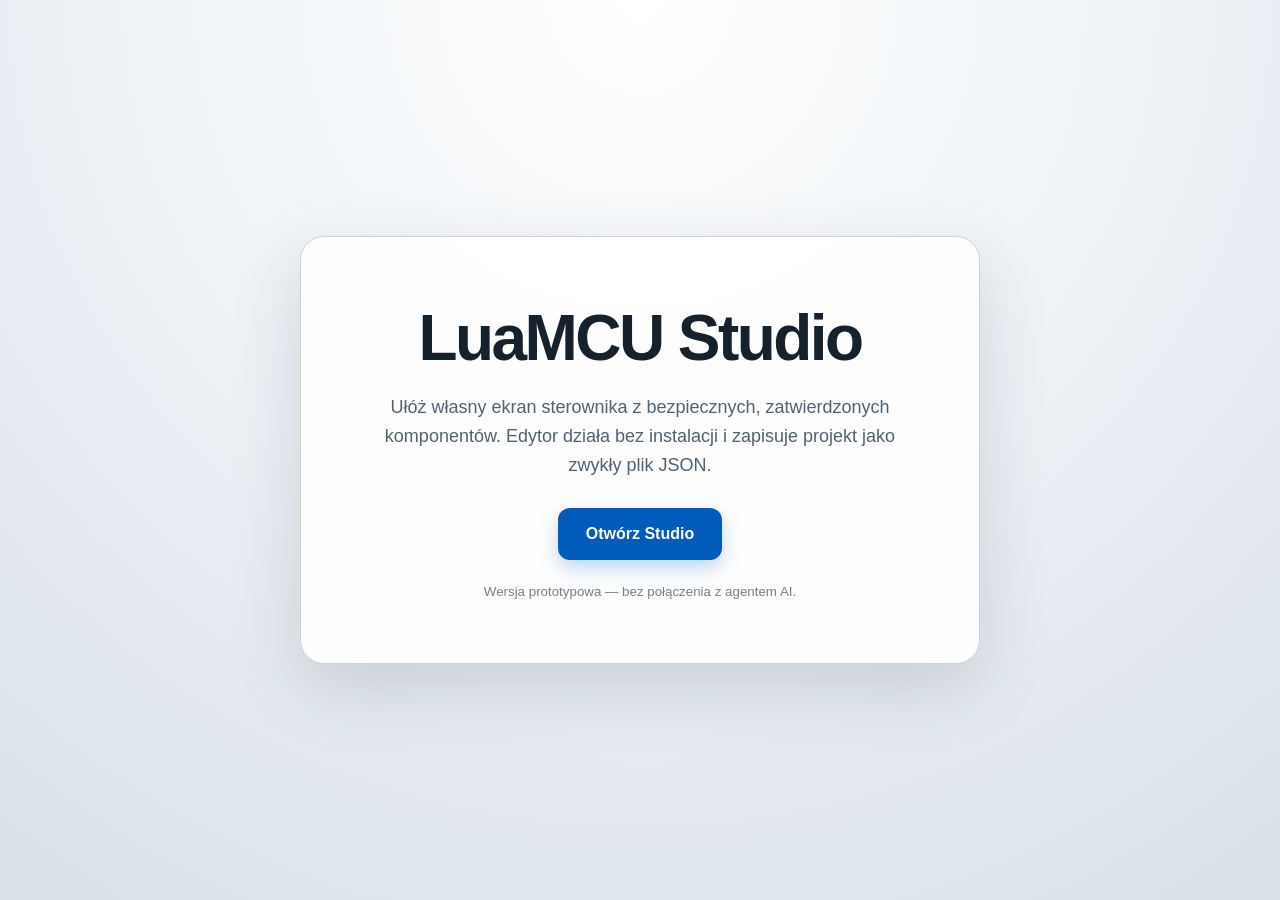
<file: index.html>
<!DOCTYPE html>
<html lang="pl">
<head>
  <meta charset="UTF-8">
  <meta name="viewport" content="width=device-width, initial-scale=1">
  <title>LuaMCU Studio</title>
  <style>
    :root {
      color-scheme: light;
      font-family: "Segoe UI", sans-serif;
      background: #e8edf2;
      color: #17212b;
    }

    * { box-sizing: border-box; }

    body {
      display: grid;
      min-height: 100vh;
      margin: 0;
      place-items: center;
      padding: 24px;
      background:
        radial-gradient(circle at top, #fff 0, #edf2f6 48%, #d8e0e8 100%);
    }

    main {
      width: min(680px, 100%);
      padding: clamp(32px, 6vw, 64px);
      border: 1px solid #c8d1da;
      border-radius: 24px;
      background: rgba(255, 255, 255, .94);
      box-shadow: 0 24px 70px rgba(37, 52, 65, .16);
      text-align: center;
    }

    h1 {
      margin: 0 0 18px;
      font-size: clamp(36px, 8vw, 64px);
      letter-spacing: -.04em;
    }

    p {
      margin: 0 auto 28px;
      max-width: 520px;
      color: #526170;
      font-size: 18px;
      line-height: 1.6;
    }

    a {
      display: inline-flex;
      min-height: 52px;
      align-items: center;
      justify-content: center;
      padding: 0 28px;
      border-radius: 12px;
      background: #005bbb;
      color: #fff;
      font-weight: 700;
      text-decoration: none;
      box-shadow: 0 8px 20px rgba(0, 91, 187, .25);
    }

    small {
      display: block;
      margin-top: 24px;
      color: #74808b;
    }
  </style>
</head>
<body>
  <main>
    <h1>LuaMCU Studio</h1>
    <p>
      Ułóż własny ekran sterownika z bezpiecznych, zatwierdzonych komponentów.
      Edytor działa bez instalacji i zapisuje projekt jako zwykły plik JSON.
    </p>
    <a href="studio/">Otwórz Studio</a>
    <small>Wersja prototypowa — bez połączenia z agentem AI.</small>
  </main>
</body>
</html>
</file>
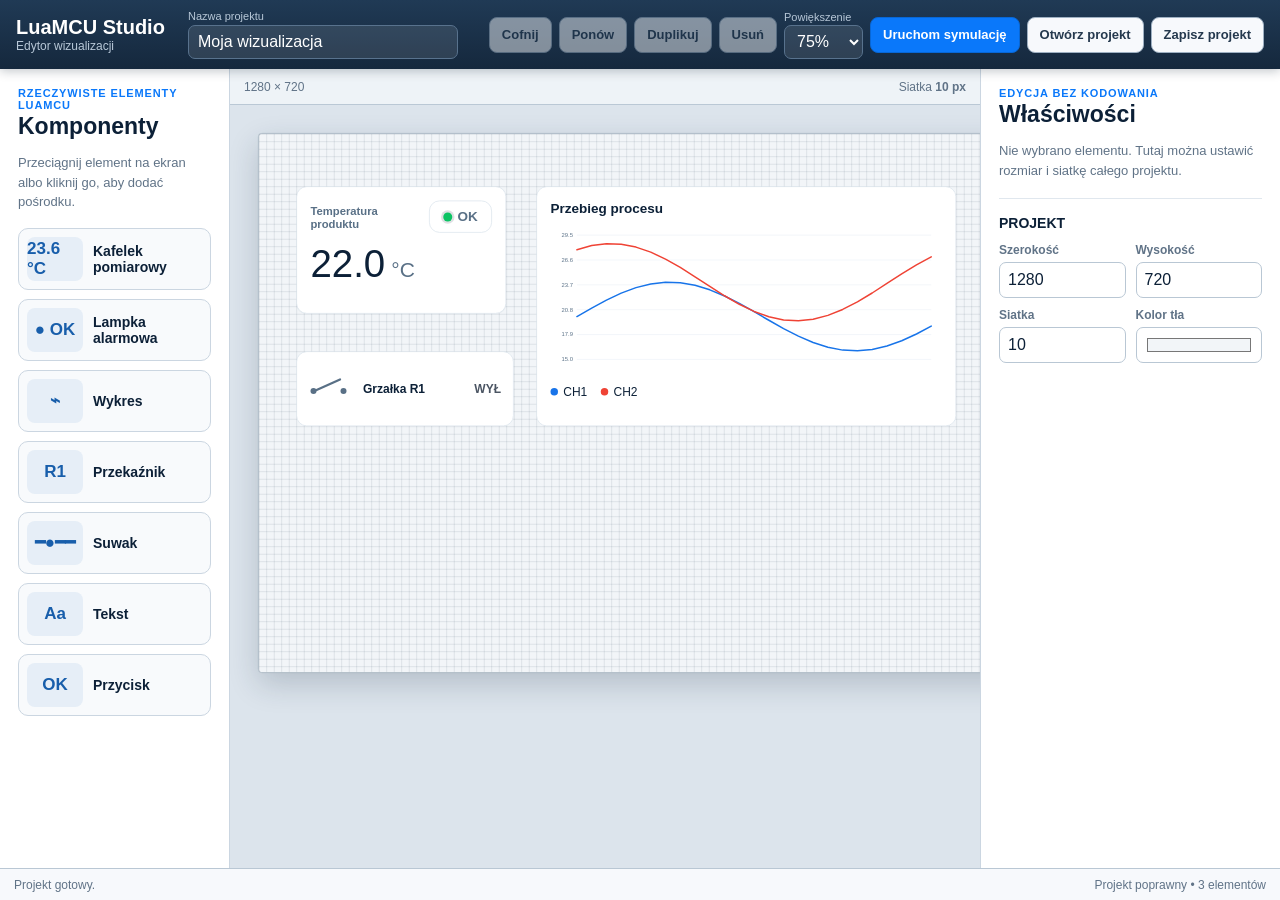
<file: studio/index.html>
<!DOCTYPE html>
<html lang="pl">
<head>
  <meta charset="UTF-8">
  <meta name="viewport" content="width=device-width, initial-scale=1.0">
  <title>LuaMCU Studio — edytor wizualizacji</title>
  <link rel="stylesheet" href="../library/LUAMCU.CSS">
  <link rel="stylesheet" href="studio.css">
  <script src="../library/LUAMCU.JS" defer></script>
  <script src="contract.js" defer></script>
  <script src="studio.js" defer></script>
</head>
<body>
  <header class="studio-header">
    <div class="studio-brand">
      <strong>LuaMCU Studio</strong>
      <span>Edytor wizualizacji</span>
    </div>
    <label class="project-name">
      <span>Nazwa projektu</span>
      <input id="projectName" maxlength="80" value="Moja wizualizacja">
    </label>
    <div class="toolbar" aria-label="Narzędzia projektu">
      <button id="undoButton" type="button" title="Cofnij (Ctrl+Z)">Cofnij</button>
      <button id="redoButton" type="button" title="Ponów (Ctrl+Y)">Ponów</button>
      <button id="duplicateButton" type="button" disabled>Duplikuj</button>
      <button id="deleteButton" type="button" class="danger" disabled>Usuń</button>
      <label class="zoom-control">
        <span>Powiększenie</span>
        <select id="zoomSelect">
          <option value="0.5">50%</option>
          <option value="0.75" selected>75%</option>
          <option value="1">100%</option>
        </select>
      </label>
      <button id="simulationButton" type="button" class="primary">Uruchom symulację</button>
      <button id="openButton" type="button">Otwórz projekt</button>
      <button id="saveButton" type="button">Zapisz projekt</button>
      <input id="projectFile" type="file" accept=".json,application/json" hidden>
    </div>
  </header>

  <main class="studio-layout">
    <aside class="palette-panel" aria-label="Paleta komponentów">
      <div class="panel-heading">
        <p>Rzeczywiste elementy LuaMCU</p>
        <h1>Komponenty</h1>
      </div>
      <p class="panel-help">
        Przeciągnij element na ekran albo kliknij go, aby dodać pośrodku.
      </p>
      <div id="componentPalette" class="component-palette"></div>
    </aside>

    <section class="canvas-panel" aria-label="Obszar projektu">
      <div class="canvas-ruler">
        <span id="canvasSizeLabel">1280 × 720</span>
        <span>Siatka <strong id="gridSizeLabel">10 px</strong></span>
      </div>
      <div id="canvasViewport" class="canvas-viewport">
        <div id="canvasSizer" class="canvas-sizer">
          <div id="studioCanvas" class="studio-canvas"
               role="application"
               aria-label="Płótno wizualizacji LuaMCU"></div>
        </div>
      </div>
    </section>

    <aside class="properties-panel" aria-label="Właściwości">
      <div class="panel-heading">
        <p>Edycja bez kodowania</p>
        <h2>Właściwości</h2>
      </div>
      <div id="propertiesContent"></div>
    </aside>
  </main>

  <footer class="studio-footer">
    <span id="studioStatus" role="status">Projekt gotowy.</span>
    <span id="validationStatus">Projekt poprawny</span>
  </footer>
</body>
</html>
</file>
<file: library/LUAMCU.CSS>
:root {
  --luamcu-bg: #f2f5f8;
  --luamcu-surface: #ffffff;
  --luamcu-border: #dbe4ed;
  --luamcu-text: #0c2037;
  --luamcu-muted: #597086;
  --luamcu-ok: #0bc363;
  --luamcu-lo: #1874e9;
  --luamcu-hi: #ef4335;
  --luamcu-off: #4b5563;
  --luamcu-accent: #1874e9;
  --luamcu-series-1: #1874e9;
  --luamcu-series-2: #ef4335;
  --luamcu-series-3: #16a05d;
  --luamcu-series-4: #9b59b6;
  --luamcu-series-5: #ef9000;
  --luamcu-series-6: #00a6a6;
  --luamcu-series-7: #d35400;
  --luamcu-series-8: #50657a;
  color-scheme: light;
}

.luamcu-measurement,
.luamcu-chart,
.luamcu-slider,
.luamcu-relay {
  box-sizing: border-box;
  color: var(--luamcu-text);
  font-family: "Segoe UI", Arial, sans-serif;
}

.luamcu-measurement {
  min-width: 220px;
  padding: 18px;
  border: 1px solid var(--luamcu-border);
  border-radius: 14px;
  background: var(--luamcu-surface);
  box-shadow: 0 8px 24px rgba(12, 32, 55, .08);
}

.luamcu-measurement__heading {
  display: flex;
  align-items: center;
  justify-content: space-between;
  gap: 12px;
}

.luamcu-measurement__label {
  color: var(--luamcu-muted);
  font-size: 15px;
  font-weight: 600;
}

.luamcu-measurement__reading {
  display: flex;
  align-items: baseline;
  gap: 8px;
  margin-top: 16px;
}

.luamcu-measurement__value {
  font-size: clamp(42px, 7vw, 72px);
  font-variant-numeric: tabular-nums;
  font-weight: 300;
  line-height: 1;
}

.luamcu-measurement__unit {
  color: var(--luamcu-muted);
  font-size: 28px;
}

.luamcu-measurement.is-disabled {
  opacity: .6;
}

.luamcu-alarm {
  display: inline-flex;
  align-items: center;
  gap: 7px;
  color: var(--luamcu-muted);
  font-family: "Segoe UI", Arial, sans-serif;
  font-size: 13px;
  font-weight: 600;
}

.luamcu-alarm__dot {
  width: 12px;
  height: 12px;
  border-radius: 50%;
  background: var(--luamcu-off);
  box-shadow: 0 0 0 3px color-mix(in srgb, var(--luamcu-off) 18%, transparent);
}

.luamcu-alarm[data-state="OK"] .luamcu-alarm__dot {
  background: var(--luamcu-ok);
}

.luamcu-alarm[data-state="LO"] .luamcu-alarm__dot {
  background: var(--luamcu-lo);
}

.luamcu-alarm[data-state="HI"] .luamcu-alarm__dot {
  background: var(--luamcu-hi);
}

.luamcu-chart {
  padding: 18px;
  border: 1px solid var(--luamcu-border);
  border-radius: 14px;
  background: var(--luamcu-surface);
}

.luamcu-chart__title {
  margin-bottom: 8px;
  font-size: 18px;
  font-weight: 600;
}

.luamcu-chart svg {
  display: block;
  width: 100%;
  min-height: 220px;
}

.luamcu-chart__grid {
  stroke: #e6edf4;
  stroke-width: 1;
}

.luamcu-chart__axis {
  fill: var(--luamcu-muted);
  font: 12px "Segoe UI", Arial, sans-serif;
}

.luamcu-chart__line {
  stroke-width: 3;
  stroke-linecap: round;
  stroke-linejoin: round;
}

.luamcu-chart__legend {
  display: flex;
  flex-wrap: wrap;
  gap: 8px 18px;
}

.luamcu-chart__legend-item::before {
  display: inline-block;
  width: 10px;
  height: 10px;
  margin-right: 7px;
  border-radius: 50%;
  background: var(--luamcu-series-color);
  content: "";
}

.luamcu-slider {
  min-width: 230px;
  padding: 18px;
  border: 1px solid var(--luamcu-border);
  border-radius: 14px;
  background: var(--luamcu-surface);
  box-shadow: 0 8px 24px rgba(12, 32, 55, .08);
}

.luamcu-slider__heading {
  display: flex;
  align-items: center;
  justify-content: space-between;
  gap: 12px;
  margin-bottom: 16px;
}

.luamcu-slider__label {
  color: var(--luamcu-muted);
  font-size: 15px;
  font-weight: 600;
}

.luamcu-slider__output {
  color: var(--luamcu-text);
  font-size: 21px;
  font-variant-numeric: tabular-nums;
  font-weight: 600;
}

.luamcu-slider__input {
  width: 100%;
  margin: 0;
  accent-color: var(--luamcu-accent);
  cursor: pointer;
}

.luamcu-relay__button {
  display: grid;
  grid-template-columns: 58px 1fr auto;
  align-items: center;
  width: 100%;
  min-width: 240px;
  min-height: 78px;
  gap: 14px;
  padding: 12px 16px;
  border: 1px solid var(--luamcu-border);
  border-radius: 14px;
  background: var(--luamcu-surface);
  color: var(--luamcu-text);
  cursor: pointer;
  font: 600 16px "Segoe UI", Arial, sans-serif;
  text-align: left;
}

.luamcu-relay__button:hover:not(:disabled),
.luamcu-relay__button:focus-visible {
  border-color: var(--luamcu-accent);
  outline: 2px solid rgba(24, 116, 233, .18);
}

.luamcu-relay__button:disabled {
  cursor: not-allowed;
  opacity: .65;
}

.luamcu-relay__symbol {
  position: relative;
  width: 52px;
  height: 34px;
}

.luamcu-relay__symbol::before,
.luamcu-relay__symbol::after {
  position: absolute;
  top: 16px;
  width: 8px;
  height: 8px;
  border-radius: 50%;
  background: var(--luamcu-muted);
  content: "";
}

.luamcu-relay__symbol::before { left: 2px; }
.luamcu-relay__symbol::after { right: 2px; }

.luamcu-relay__arm {
  position: absolute;
  top: 18px;
  left: 8px;
  width: 38px;
  height: 3px;
  border-radius: 2px;
  background: var(--luamcu-muted);
  transform: rotate(-24deg);
  transform-origin: left center;
  transition: transform .18s ease, background .18s ease;
}

.luamcu-relay.is-on .luamcu-relay__arm {
  background: var(--luamcu-ok);
  transform: rotate(0deg);
}

.luamcu-relay__state {
  min-width: 42px;
  color: var(--luamcu-off);
  text-align: right;
}

.luamcu-relay.is-on .luamcu-relay__state {
  color: var(--luamcu-ok);
}

.luamcu-relay.is-error .luamcu-relay__state {
  color: var(--luamcu-hi);
  font-size: 12px;
}
</file>
<file: studio/studio.css>
:root {
  --studio-header: #15283d;
  --studio-header-soft: #203a55;
  --studio-panel: #ffffff;
  --studio-workspace: #dce4ec;
  --studio-border: #cbd6e1;
  --studio-muted: #607387;
  --studio-grid: rgba(57, 78, 99, .12);
  --studio-selection: #0a78fa;
}

* {
  box-sizing: border-box;
}

html,
body {
  width: 100%;
  height: 100%;
  margin: 0;
  overflow: hidden;
}

body {
  display: grid;
  grid-template-rows: auto minmax(0, 1fr) 32px;
  background: var(--studio-workspace);
  color: #0c2037;
  font-family: "Segoe UI", Arial, sans-serif;
}

button,
input,
select {
  font: inherit;
}

button {
  min-height: 36px;
  padding: 7px 12px;
  border: 1px solid #9eb0c2;
  border-radius: 8px;
  background: #f7f9fc;
  color: #25394e;
  cursor: pointer;
  font-size: 13px;
  font-weight: 600;
}

button:hover:not(:disabled) {
  background: #e8eef4;
}

button:disabled {
  cursor: not-allowed;
  opacity: .48;
}

button.primary {
  border-color: #0867d6;
  background: #0a78fa;
  color: #fff;
}

button.primary.is-active {
  border-color: #078844;
  background: #0aa957;
}

button.danger:not(:disabled) {
  color: #b42318;
}

.studio-header {
  z-index: 20;
  display: flex;
  align-items: center;
  gap: 18px;
  min-height: 68px;
  padding: 10px 16px;
  background: linear-gradient(180deg, var(--studio-header-soft), var(--studio-header));
  box-shadow: 0 2px 10px rgba(8, 24, 40, .25);
  color: #fff;
}

.studio-brand {
  display: grid;
  flex: 0 0 auto;
  min-width: 154px;
}

.studio-brand strong {
  font-size: 20px;
}

.studio-brand span {
  color: #b8c8d8;
  font-size: 12px;
}

.project-name {
  display: grid;
  flex: 0 1 270px;
  gap: 3px;
}

.project-name span,
.zoom-control span {
  color: #b8c8d8;
  font-size: 11px;
}

.project-name input,
.zoom-control select {
  min-height: 34px;
  border: 1px solid #58728d;
  border-radius: 7px;
  background: rgba(255, 255, 255, .1);
  color: #fff;
}

.project-name input {
  width: 100%;
  padding: 6px 9px;
}

.zoom-control {
  display: grid;
  gap: 2px;
}

.zoom-control select {
  padding: 5px 8px;
}

.zoom-control option {
  color: #0c2037;
}

.toolbar {
  display: flex;
  flex: 1 1 auto;
  align-items: center;
  justify-content: flex-end;
  gap: 7px;
}

.studio-layout {
  display: grid;
  grid-template-columns: 230px minmax(0, 1fr) 300px;
  min-height: 0;
}

.palette-panel,
.properties-panel {
  min-height: 0;
  overflow: auto;
  padding: 18px;
  background: var(--studio-panel);
}

.palette-panel {
  border-right: 1px solid var(--studio-border);
}

.properties-panel {
  border-left: 1px solid var(--studio-border);
}

.panel-heading p {
  margin: 0 0 2px;
  color: #0a78fa;
  font-size: 11px;
  font-weight: 700;
  letter-spacing: .08em;
  text-transform: uppercase;
}

.panel-heading h1,
.panel-heading h2 {
  margin: 0;
  font-size: 23px;
  font-weight: 600;
}

.panel-help,
.empty-properties {
  color: var(--studio-muted);
  font-size: 13px;
  line-height: 1.5;
}

.component-palette {
  display: grid;
  gap: 9px;
  margin-top: 16px;
}

.palette-item {
  display: grid;
  grid-template-columns: 56px 1fr;
  align-items: center;
  gap: 10px;
  min-height: 62px;
  padding: 8px;
  border: 1px solid var(--studio-border);
  border-radius: 10px;
  background: #f8fafc;
  cursor: grab;
  user-select: none;
}

.palette-item:hover,
.palette-item:focus-visible {
  border-color: #0a78fa;
  background: #edf5ff;
  outline: none;
}

.palette-item:active {
  cursor: grabbing;
}

.palette-icon {
  display: grid;
  place-items: center;
  min-height: 44px;
  border-radius: 8px;
  background: #e6eef7;
  color: #185eab;
  font-size: 17px;
  font-weight: 700;
}

.palette-label {
  font-size: 14px;
  font-weight: 600;
}

.canvas-panel {
  display: grid;
  grid-template-rows: 36px minmax(0, 1fr);
  min-width: 0;
  min-height: 0;
}

.canvas-ruler {
  display: flex;
  align-items: center;
  justify-content: space-between;
  padding: 0 14px;
  border-bottom: 1px solid #bac8d5;
  background: #eef3f7;
  color: var(--studio-muted);
  font-size: 12px;
}

.canvas-viewport {
  min-width: 0;
  min-height: 0;
  overflow: auto;
  padding: 28px;
}

.canvas-sizer {
  position: relative;
  margin: 0 auto;
}

.studio-canvas {
  position: absolute;
  top: 0;
  left: 0;
  overflow: hidden;
  border: 1px solid #9cabb9;
  border-radius: 5px;
  background-color: #f2f5f8;
  background-image:
    linear-gradient(var(--studio-grid) 1px, transparent 1px),
    linear-gradient(90deg, var(--studio-grid) 1px, transparent 1px);
  box-shadow: 0 15px 40px rgba(25, 45, 65, .2);
  transform-origin: top left;
}

.studio-canvas.is-drop-target {
  outline: 4px solid rgba(10, 120, 250, .4);
  outline-offset: 3px;
}

.studio-component {
  position: absolute;
  min-width: 40px;
  min-height: 40px;
  touch-action: none;
  user-select: none;
}

.studio-component__content {
  width: 100%;
  height: 100%;
  overflow: hidden;
  border-radius: 12px;
}

.studio-component.selected {
  outline: 3px solid var(--studio-selection);
  outline-offset: 3px;
}

.studio-component__tag {
  position: absolute;
  top: -25px;
  left: -3px;
  display: none;
  padding: 3px 7px;
  border-radius: 5px 5px 0 0;
  background: var(--studio-selection);
  color: #fff;
  font-size: 11px;
  font-weight: 700;
  pointer-events: none;
}

.studio-component.selected .studio-component__tag {
  display: block;
}

.studio-resize-handle {
  position: absolute;
  right: -7px;
  bottom: -7px;
  display: none;
  width: 16px;
  height: 16px;
  border: 2px solid #fff;
  border-radius: 50%;
  background: var(--studio-selection);
  box-shadow: 0 1px 5px rgba(0, 0, 0, .3);
  cursor: nwse-resize;
}

.studio-component.selected .studio-resize-handle {
  display: block;
}

.studio-text {
  display: flex;
  align-items: center;
  width: 100%;
  height: 100%;
  padding: 8px;
  color: #0c2037;
  white-space: pre-wrap;
}

.studio-button {
  width: 100%;
  height: 100%;
  border-color: #6f879f;
  background: #879db3;
  color: #fff;
  font-size: 17px;
}

.studio-component .luamcu-measurement,
.studio-component .luamcu-chart,
.studio-component .luamcu-slider,
.studio-component .luamcu-relay,
.studio-component .luamcu-relay__button {
  width: 100%;
  height: 100%;
}

.studio-component .luamcu-chart svg {
  min-height: 0;
  height: calc(100% - 65px);
}

.studio-component .luamcu-measurement__value {
  font-size: clamp(36px, 4vw, 64px);
}

.studio-component .luamcu-alarm {
  width: 100%;
  height: 100%;
  justify-content: center;
  padding: 10px 18px;
  border: 1px solid var(--luamcu-border);
  border-radius: 14px;
  background: #fff;
  font-size: 18px;
}

.property-section {
  margin-top: 18px;
  padding-top: 16px;
  border-top: 1px solid #e0e7ee;
}

.property-section h3 {
  margin: 0 0 12px;
  font-size: 14px;
  text-transform: uppercase;
}

.property-grid {
  display: grid;
  grid-template-columns: repeat(2, minmax(0, 1fr));
  gap: 10px;
}

.property-field {
  display: grid;
  min-width: 0;
  gap: 5px;
}

.property-field.wide {
  grid-column: 1 / -1;
}

.property-field > span {
  color: var(--studio-muted);
  font-size: 12px;
  font-weight: 600;
}

.property-field input,
.property-field select {
  width: 100%;
  min-height: 36px;
  padding: 6px 8px;
  border: 1px solid #b9c7d4;
  border-radius: 7px;
  background: #fff;
  color: #0c2037;
}

.channel-checks {
  display: grid;
  grid-template-columns: repeat(4, 1fr);
  gap: 6px;
}

.channel-check {
  display: flex;
  align-items: center;
  gap: 3px;
  font-size: 12px;
}

.studio-footer {
  display: flex;
  align-items: center;
  justify-content: space-between;
  padding: 0 14px;
  border-top: 1px solid #b9c7d4;
  background: #f7f9fc;
  color: var(--studio-muted);
  font-size: 12px;
}

#validationStatus.is-error {
  color: #b42318;
  font-weight: 700;
}

@media (max-width: 1120px) {
  .studio-layout {
    grid-template-columns: 200px minmax(0, 1fr) 260px;
  }

  .studio-header {
    flex-wrap: wrap;
  }

  .toolbar {
    flex-wrap: wrap;
  }
}
</file>
